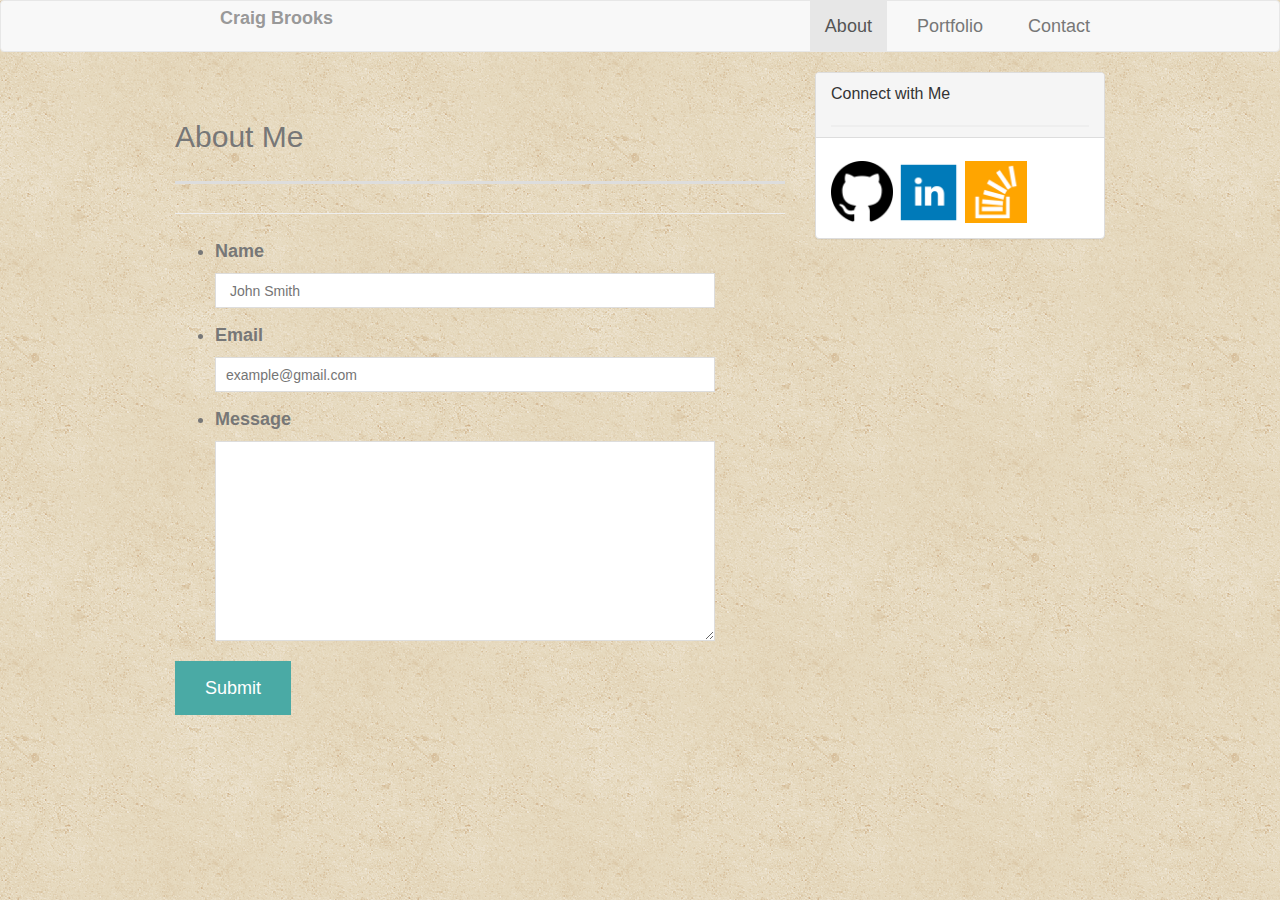
<file: contact.html>
<!DOCTYPE html>
<html lang="en-us">

<head>
    <meta charset="UTF-8">
    <link rel="stylesheet" href="https://maxcdn.bootstrapcdn.com/bootstrap/3.3.7/css/bootstrap.min.css" integrity="sha384-BVYiiSIFeK1dGmJRAkycuHAHRg32OmUcww7on3RYdg4Va+PmSTsz/K68vbdEjh4u" crossorigin="anonymous">
    <link rel="stylesheet" type="text/css" href="assets/css/style.css">


</head>

<body>

    <!-- Static navbar -->
    <nav class="navbar navbar-default">
        <div class="container">
            <div class="navbar-header">
                <button type="button" class="navbar-toggle collapsed" data-toggle="collapse" data-target="#navbar" aria-expanded="true" aria-controls="navbar">
              <span class="sr-only">Toggle navigation</span>
              <span class="icon-bar"></span>
              <span class="icon-bar"></span>
              <span class="icon-bar"></span>
            </button>
            </div>
            <div id="navbar" class="navbar-collapse collapse">
                <div class="nav navbar-nav">
                    <a href="index.html"> <strong> Craig Brooks</strong></a>
                </div>

                <!-- right nav bar links -->
                <ul class="nav navbar-nav navbar-right">
                    <li class="active"><a href="index.html"> About <span class="sr-only">(current)</span></a></li>
                    <li><a href="portfolio.html">Portfolio</a></li>
                    <li><a href="contact.html">Contact</a></li>
                </ul>
            </div>
        </div>
    </nav>

    <!-- header -->

    <div class="container">
        <div class="row">
            <div class="col-sm-8">
                <div class="page-header">
                    <h1> About Me</h1>
                </div>

                <div class="row">

                    <div class="col-md-9" col-sm-3>

                        <form id="contact-form">
                            <ul>
                                <li>
                                    <label for="name">Name</label>
                                    <input type="text" name="name" id="name" placeholder=" John Smith" required="required">
                                </li>

                                <li>
                                    <label for="email">Email</label>
                                    <input type="text" name="email" id="name" placeholder="example@gmail.com" required="required">
                                </li>

                                <li>
                                    <label for="message">Message</label>
                                    <textarea id="message" name="message" required="required"></textarea>
                                </li>
                            </ul>
                            <input type="submit" name="submit">
                        </form>

                    </div>
                </div>
            </div>
            <div class="col-sm-4">
                <div class="panel panel-default">
                    <div class="panel-heading">
                        <h3 class="panel-title">Connect with Me</h3>
                    </div>
                    <div class="panel-body">
                        <a href="https://github.com/" target="_blank"><img src="assets/images/mark.png" class="social" alt="Github"></a>
                        <a href="https://www.linkedin.com/" target="_blank"><img src="assets/images/linkedin.png" class="social" alt="Linkedin"></a>
                        <a href="https://stackoverflow.com/" target="_blank"><img src="assets/images/stackoverflow.png" class="social" alt="Stack Overflow"></a </div>
                    </div>
                </div>
            </div>
        </div>

        <!-- <div class="container">
<div class="row">
 <div class="col-md-12">
    <footer>
            &copy;Copyright 2018 Craig Brooks
        
    </footer
 </div>

</div>
</div> -->




        <script src="http://code.jquery.com/jquery-3.3.1.min.js" integrity="sha256-FgpCb/KJQlLNfOu91ta32o/NMZxltwRo8QtmkMRdAu8=" crossorigin="anonymous"></script>

        <!-- Latest compiled and minified JavaScript -->
        <script src="https://maxcdn.bootstrapcdn.com/bootstrap/3.3.7/js/bootstrap.min.js" integrity="sha384-Tc5IQib027qvyjSMfHjOMaLkfuWVxZxUPnCJA7l2mCWNIpG9mGCD8wGNIcPD7Txa" crossorigin="anonymous"></script>
</body>



</html>
</file>
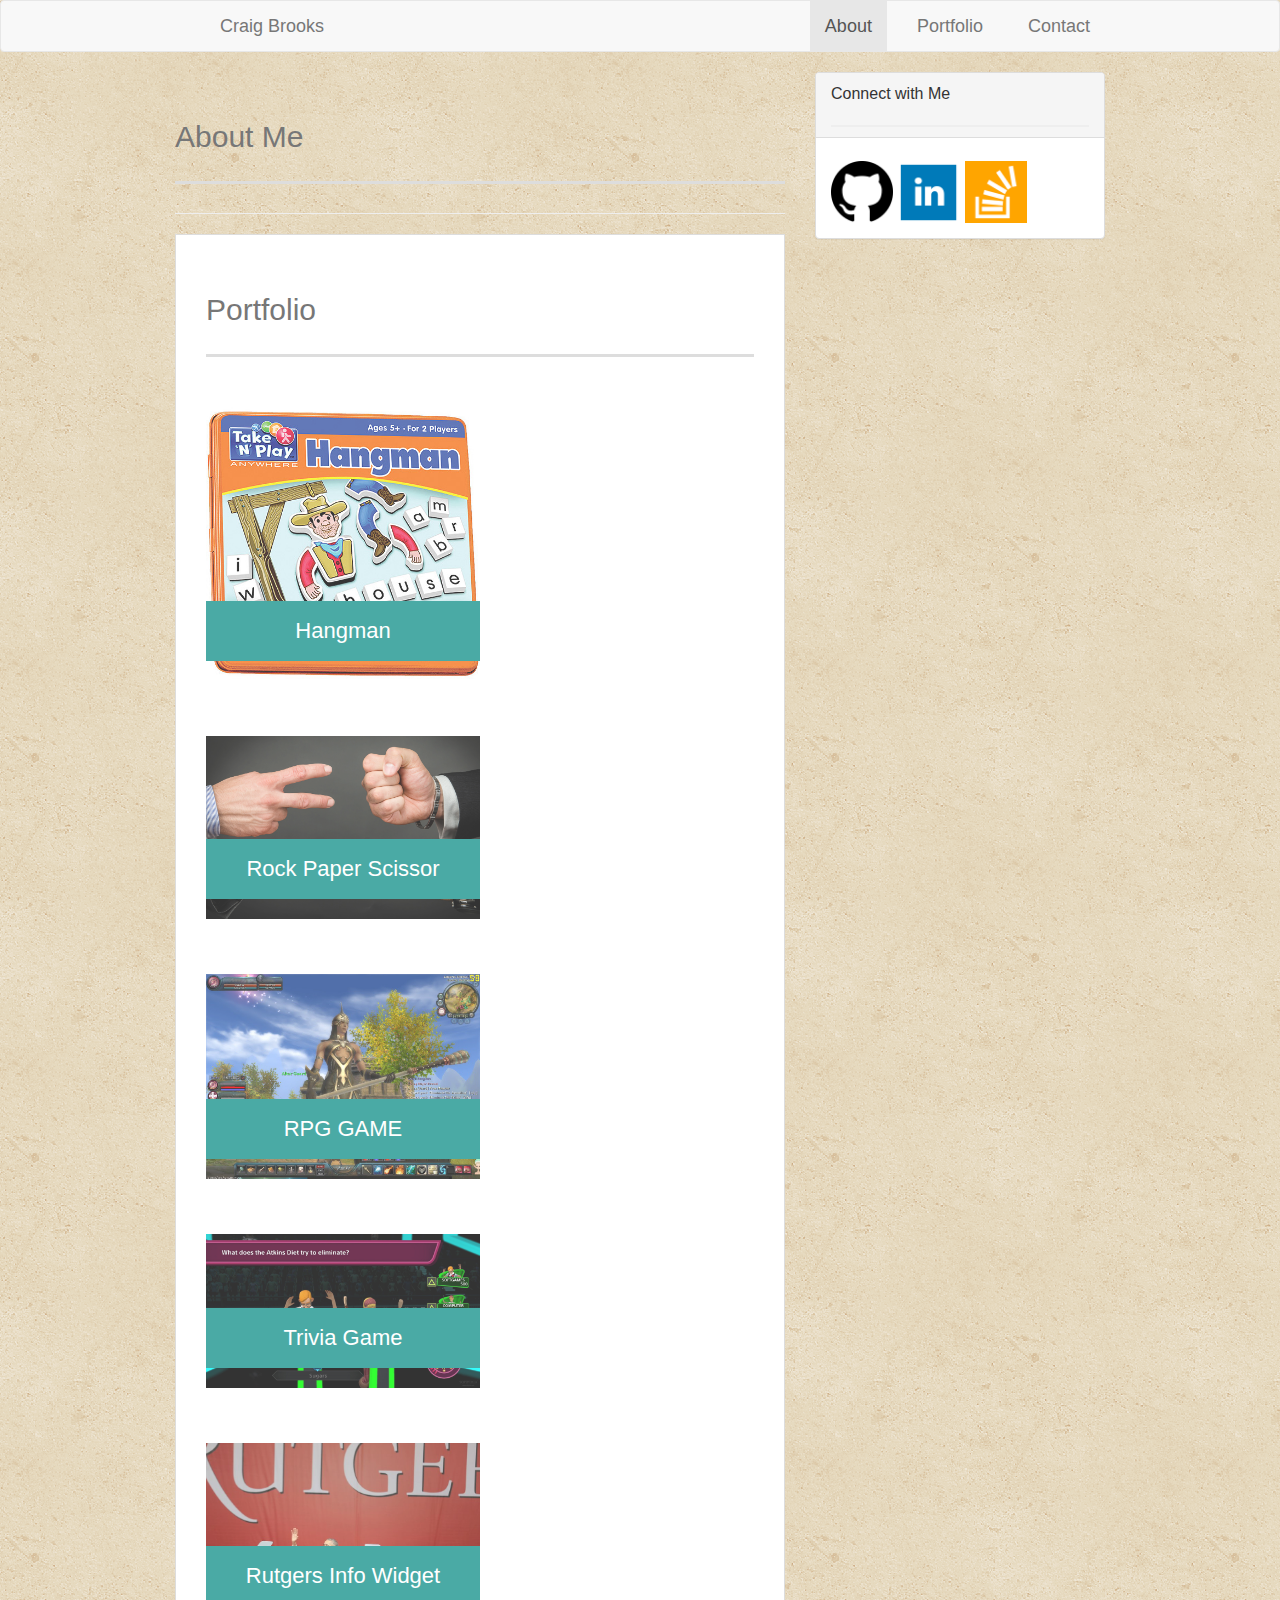
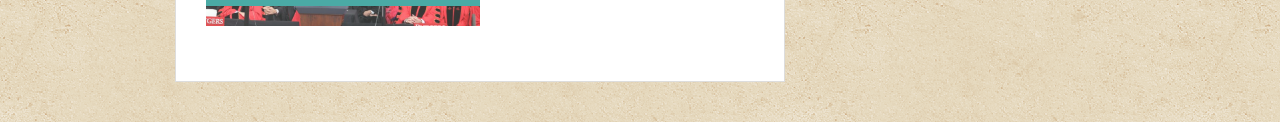
<file: portfolio.html>
<!DOCTYPE html>
<html lang="en-us">

<head>
<meta charset="UTF-8">
<link rel="stylesheet" href="https://maxcdn.bootstrapcdn.com/bootstrap/3.3.7/css/bootstrap.min.css" integrity="sha384-BVYiiSIFeK1dGmJRAkycuHAHRg32OmUcww7on3RYdg4Va+PmSTsz/K68vbdEjh4u" crossorigin="anonymous">
<link rel="stylesheet" type="text/css" href="assets/css/style.css">


</head>

<body>
    
  <!-- Static navbar -->
  <nav class="navbar navbar-default">
    <div class="container">
      <div class="navbar-header">
        <button type="button" class="navbar-toggle collapsed" data-toggle="collapse" data-target="#navbar" aria-expanded="true" aria-controls="navbar">
              <span class="sr-only">Toggle navigation</span>
              <span class="icon-bar"></span>
              <span class="icon-bar"></span>
              <span class="icon-bar"></span>
            </button>
      </div>
      <div id="navbar" class="navbar-collapse collapse">
        <ul class="nav navbar-nav">
          <li><a href="index.html">Craig Brooks</a></li>
        </ul>
          <!-- right nav bar links -->
        <ul class="nav navbar-nav navbar-right">
          <li class="active"><a href="index.html"> About <span class="sr-only">(current)</span></a></li>
          <li><a href="portfolio.html">Portfolio</a></li>
          <li><a href="contact.html">Contact</a></li>
        </ul>
      </div>
      <!--/.nav-collapse -->
      <!--/.container-fluid -->
    </div>
  </nav>

  <!-- header -->

  <div class="container">
   <div class="row">
   <div class="col-sm-8">
    <div class="page-header">
        <h1> About Me</h1>    
    
    </div>
    <div class="row">
      <!-- <div class="col-md-3">
        
      </div> -->
      <div class="col-lg-12">
            <section class="main-container">
                    <h1>Portfolio</h1>
            
                            <div class="work">
                                <img src="assets/images/Hangman.jpg" class="auth-image" alt="hangman">
                                    <h3>Hangman</h3>
                            </div>
                        
                            <div class="work">
                                        <img src="assets/images/rock-paper-4.jpg" class="auth-image" alt="Rockpaperscissor">
                                            <h3>Rock Paper Scissor</h3>
                            </div>
                        
                           <div class="work">
                                        <img src="assets/images/RPG.jpg" class="auth-image" alt="game">
                                            <h3>RPG GAME</h3>
                           </div>
                        
                            <div class="work">
                                        <img src="assets/images/TriviaGame.jpg" class="auth-image" alt=" trivia game">
                                            <h3>Trivia Game</h3>
                            </div>
                        
                            <div class="work">
                                        <img src="assets/images/rutgers_obama.jpg" class="auth-image" alt=" rutgers obama">
                                            <h3> Rutgers Info Widget</h3>
                            </div>
                    
                </section>
      </div>
    </div>
  </div>
    <div class="col-sm-4">
            <div class="panel panel-default">
            <div class="panel-heading">
             <h3 class="panel-title">Connect with Me</h3>
             </div>
            <div class="panel-body">
                    <a href="https://github.com/" target="_blank"><img src="assets/images/mark.png" class="social" alt="Github"></a>
                    <a href="https://www.linkedin.com/" target="_blank"><img src="assets/images/linkedin.png" class="social" alt="Linkedin"></a> 
                    <a href="https://stackoverflow.com/" target="_blank"><img src="assets/images/stackoverflow.png" class="social" alt="Stack Overflow"></a
            </div>

         </div>
    </div>
  </div>
  </div>  
  
    
        <!-- <footer>
         <div class="container">
            &copy;Copyright 2018 Craig Brooks
         </div>
        </footer> -->
    

 <script
 src="http://code.jquery.com/jquery-3.3.1.min.js"
 integrity="sha256-FgpCb/KJQlLNfOu91ta32o/NMZxltwRo8QtmkMRdAu8="
 crossorigin="anonymous"></script>

 <!-- Latest compiled and minified JavaScript -->
<script src="https://maxcdn.bootstrapcdn.com/bootstrap/3.3.7/js/bootstrap.min.js" integrity="sha384-Tc5IQib027qvyjSMfHjOMaLkfuWVxZxUPnCJA7l2mCWNIpG9mGCD8wGNIcPD7Txa" 
crossorigin="anonymous"></script>
</body>



</html>
</file>
<file: assets/css/style.css>
* {
    box-sizing: border-box;
}

body {
    background: url('../images/vintageconcrete.png');
    font-size: 18px;
    line-height: 34px;
    font-family: 'Arial', 'Helvetica Neue', 'Helvetica', 'sans-serif';
    color: #777;
}

.container {
    width: 100%;
    max-width: 960px;
    margin: 0 auto;
    clear: both;
}

h1,
h2,
h3,
p {
    margin-bottom: 20px
}

p:last-child {
    margin-bottom: 0;
}

h1,
h2,
h3,
{
    font-family: 'Georiga', 'Times', 'Times New Roman', serif;
    font-weight: 700px;
    color: #4aaaa5;
}

h1 {
    font-size: 30px;
    line-height: 49px;
    border-bottom: 3px solid #ddd;
    padding-bottom: 20px;
}

h2,
h3 {
    font-size: 22px;
}


/*header*/

#masthead {
    background: #fff;
    margin: 0 0 30px;
    z-index: 99;
    color: #fff;
    overflow: auto;
    border-bottom: 2px solid #ccc;
    position: fixed;
    width: 100%;
}

#logo {
    width: 250px;
    height: 90px;
    background: #4aaaa5;
    float: left;
    font-family: 'Georgia', 'Times', 'TImes New Roman', 'serif';
    text-align: center;
    line-height: 90px;
    color: #fff;
    font-weight: 700;
    font-size: 30px;
    text-decoration: none;
}


/* nav {
    float: right;
    margin-top: 25px;
} */

nav a {
    color: #999;
    text-decoration: none;
    margin-left: 15px;
    display: inline block;
    border-left: 1px solid #efefef;
    padding-left: 15px;
    line-height: 18px;
}

nav a:first-child {
    border-left: 0 none;
}


/*main*/

#main-container {
    padding-top: 130px;
}

.main-container {
    background: #fff;
    padding: 30px;
    margin: 0 0 40px 0;
    width: 100%;
    max-width: 650px;
    float: left;
    border: 1px solid #ddd;
}

.auth-image {
    width: 200px;
    height: auto;
    margin-top: 10px;
    float: left;
    margin-right: 25px;
}


/*sidebar*/

.sidebar {
    background: #fff;
    padding: 30px;
    width: 100%;
    max-width: 270px;
    float: right;
    border: 1px solid #ddd;
    margin-bottom: 20px;
}

h3,
.sidebar,
h2 {
    border-bottom: 2px solid #eee;
    padding-bottom: 20px;
    margin-bottom: 15px;
    line-height: 22px;
}

.social {
    width: 62px;
    height: 62px;
    margin-top: 8px;
    margin-right: 5px;
}

.social:last-child {
    margin-right: 0;
}


/*footer*/

footer {
    background: #666;
    color: #fff;
    padding: 30px 0;
    clear: both;
    border-top: 8px solid #4aaaa5;
    color: #ccc;
    font-size: 12px;
    text-align: center;
}


/* portfolio */

.work {
    width: 274px;
    overflow: auto;
    position: relative;
    float: left;
    margin: 20px 0 25px;
}

.work:nth-child(even) {
    margin-right: 40px;
}

.work img {
    width: 100%;
    border: none;
    opacity: .8;
}

.work h3 {
    border-bottom: 0;
    background: #4aaaa5;
    color: #fff;
    text-align: center;
    position: absolute;
    bottom: 20px;
    padding: 15px;
    width: 100%;
    line-height: 30px;
    margin-bottom: 0;
    font-weight: 300;
}


/* contact */

#contact-form ul {
    margin-bottom: 20px;
}

#contact-form li {
    margin-bottom: 10px;
}

label,
input[type=text],
input[type=email],
textarea {
    display: block;
    width: 500px;
}

input[type=text],
input[type=email],
textarea {
    height: 35px;
    border: 1px solid #ddd;
    padding: 0 10px;
    font-size: 14px;
}

textarea {
    height: 200px;
}

input[type=submit] {
    background: #4aaaa5;
    border: 0 none;
    color: #fff;
    font-size: 18px;
    padding: 10px 30px;
    cursor: pointer;
}

.social a:hover {
    color: rgb(119, 119, 119);
}
</file>
